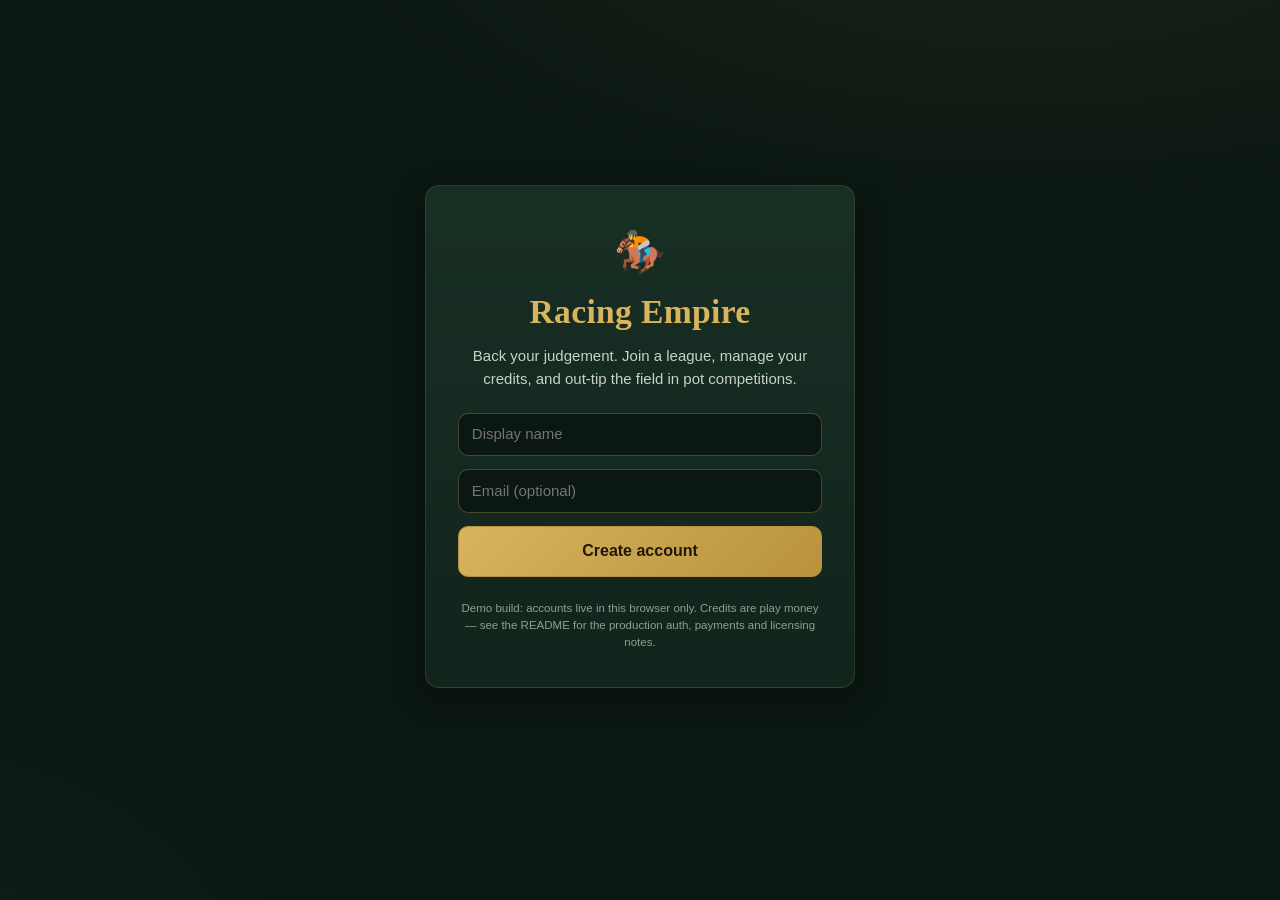
<file: racing-empire/index.html>
<!DOCTYPE html>
<html lang="en-GB">
<head>
  <meta charset="utf-8" />
  <meta name="viewport" content="width=device-width, initial-scale=1, viewport-fit=cover" />
  <meta name="description" content="Racing Empire — a tipping competition for people who back their judgement. Leagues, credits, and pot competitions on the day's racecards." />
  <meta name="theme-color" content="#0b1712" />
  <title>Racing Empire — Tipping Competition</title>
  <link rel="icon" href="data:image/svg+xml,%3Csvg xmlns='http://www.w3.org/2000/svg' viewBox='0 0 100 100'%3E%3Ctext y='.9em' font-size='90'%3E%F0%9F%8F%87%3C/text%3E%3C/svg%3E" />
  <link rel="stylesheet" href="css/style.css" />
</head>
<body>
  <div id="app">
    <main class="main full">
      <div class="auth-hero">
        <div class="auth-panel card">
          <div class="brand-mark">🏇</div>
          <h1 class="brand">Racing Empire</h1>
          <p class="tagline">Saddling up…</p>
          <noscript><p>Racing Empire needs JavaScript to run.</p></noscript>
        </div>
      </div>
    </main>
  </div>
  <script type="module" src="js/app.js"></script>
</body>
</html>
</file>
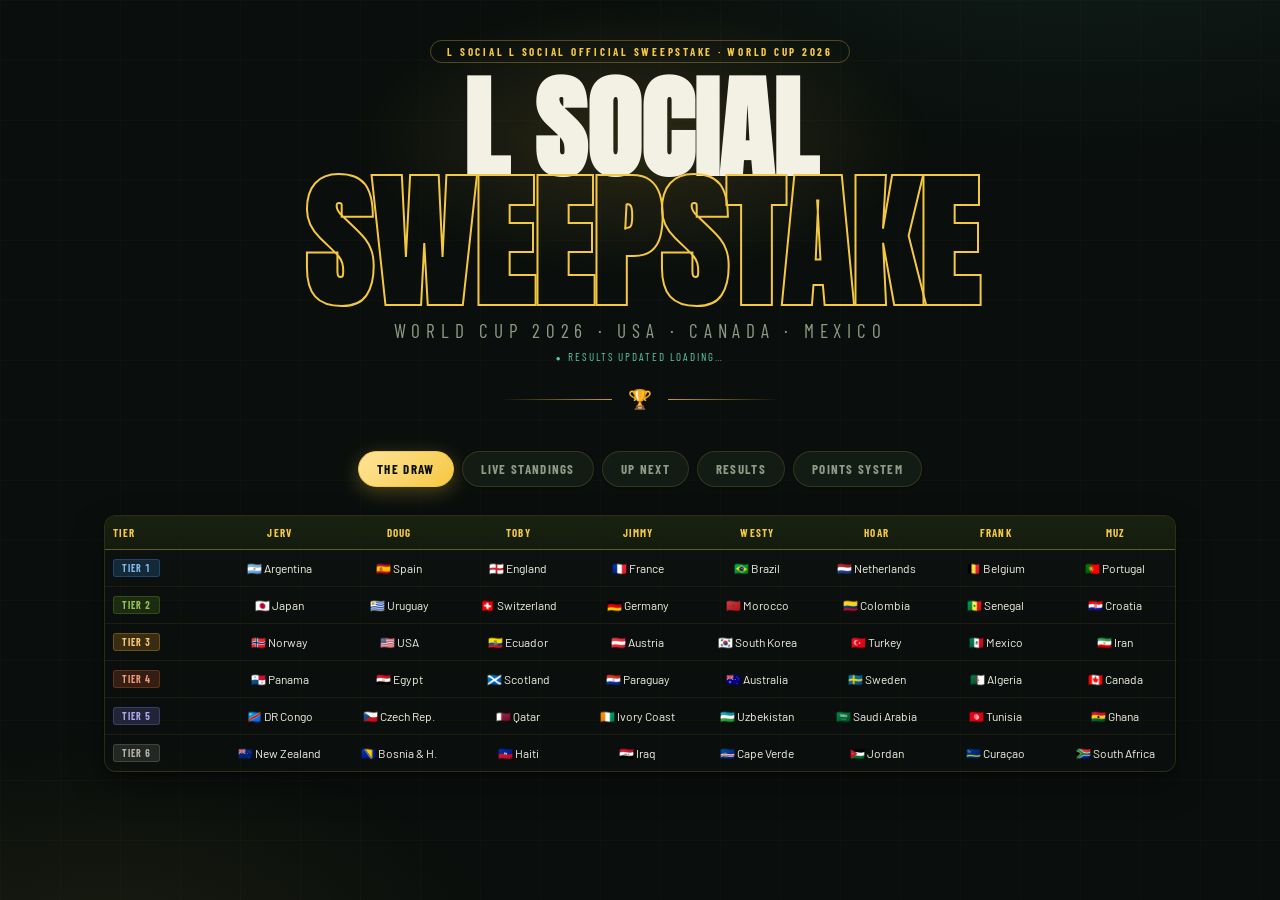
<file: site/index.html>
<!DOCTYPE html>
<html lang="en">
<head>
<meta charset="UTF-8">
<meta name="viewport" content="width=device-width, initial-scale=1.0">
<title>L Social L Social Official Sweepstake · World Cup 2026</title>
<link rel="apple-touch-icon" href="[data-uri]">
<link rel="icon" type="image/jpeg" href="[data-uri]">
<meta name="apple-mobile-web-app-capable" content="yes">
<meta name="apple-mobile-web-app-title" content="L Social WC26">
<link rel="preconnect" href="https://fonts.googleapis.com">
<link rel="preconnect" href="https://fonts.gstatic.com" crossorigin>
<link href="https://fonts.googleapis.com/css2?family=Anton&family=Barlow+Condensed:wght@400;600;700&family=Barlow:wght@400;500&display=swap" rel="stylesheet">
<style>
:root{
  --gold:#F5C842;--gold-d:#C9A020;--gold-l:#FFE49A;--bg:#0A0F0D;--surface:#121C15;--surface2:#19230F;
  --border:rgba(245,200,66,0.15);--border-str:rgba(245,200,66,0.34);--text:#F3F0E4;--muted:#8D9C84;
  --green:#5DCAA5;--red:#F09595;--orange:#EF9F27;
  --shadow-soft:0 1px 3px rgba(0,0,0,0.4);
  --shadow-card:0 2px 6px rgba(0,0,0,0.3),0 14px 32px rgba(0,0,0,0.38);
  --ease:cubic-bezier(0.22,1,0.36,1);
}
*{box-sizing:border-box;margin:0;padding:0}
:focus-visible{outline:2px solid var(--gold);outline-offset:2px;border-radius:4px}
@media(prefers-reduced-motion:reduce){*{animation-duration:0.01ms!important;animation-iteration-count:1!important;transition-duration:0.01ms!important;scroll-behavior:auto!important}}
body{background:var(--bg);color:var(--text);font-family:'Barlow',sans-serif;min-height:100vh;overflow-x:hidden}
body::before{content:'';position:fixed;inset:0;background-image:linear-gradient(rgba(245,200,66,0.025) 1px,transparent 1px),linear-gradient(90deg,rgba(245,200,66,0.025) 1px,transparent 1px);background-size:60px 60px;pointer-events:none;z-index:0}
body::after{content:'';position:fixed;inset:0;background:radial-gradient(900px 420px at 85% -10%,rgba(93,202,165,0.08),transparent 60%),radial-gradient(700px 400px at 8% 108%,rgba(245,200,66,0.07),transparent 60%);pointer-events:none;z-index:0}
.container{position:relative;z-index:1;max-width:1120px;margin:0 auto;padding:2.5rem 1.5rem 5rem}

/* HERO */
.hero{text-align:center;margin-bottom:2.5rem;position:relative}
.hero::before{content:'';position:absolute;top:-50px;left:50%;transform:translateX(-50%);width:min(620px,90vw);height:300px;background:radial-gradient(ellipse,rgba(245,200,66,0.14),transparent 65%);filter:blur(12px);pointer-events:none}
.hero-badge{display:inline-block;font-family:'Barlow Condensed',sans-serif;font-size:11px;font-weight:700;letter-spacing:0.25em;text-transform:uppercase;color:var(--gold);border:1px solid rgba(245,200,66,0.3);padding:4px 16px;border-radius:20px;margin-bottom:1rem;animation:fadeUp 0.5s ease both}
.hero h1{font-family:'Anton',sans-serif;font-size:clamp(3rem,10vw,7rem);line-height:0.9;text-transform:uppercase;animation:fadeUp 0.5s ease 0.1s both}
.hero h1 span{display:block;-webkit-text-stroke:2px var(--gold);color:transparent;font-size:clamp(3.5rem,12vw,9rem)}
.hero-sub{font-family:'Barlow Condensed',sans-serif;font-size:clamp(0.85rem,2vw,1.2rem);letter-spacing:0.3em;text-transform:uppercase;color:var(--muted);margin-top:0.6rem;animation:fadeUp 0.5s ease 0.2s both}
.hero-updated{font-family:'Barlow Condensed',sans-serif;font-size:11px;letter-spacing:0.18em;text-transform:uppercase;color:var(--green);margin-top:0.5rem;animation:fadeUp 0.5s ease 0.25s both}
.hero-updated::before{content:'●';font-size:8px;vertical-align:middle;margin-right:5px;animation:pulse 2s ease-in-out infinite;display:inline-block}
.divider{display:flex;align-items:center;gap:1rem;max-width:280px;margin:1.5rem auto;animation:fadeUp 0.5s ease 0.25s both}
.divider::before{content:'';flex:1;height:1px;background:linear-gradient(90deg,transparent,var(--gold-d))}
.divider::after{content:'';flex:1;height:1px;background:linear-gradient(90deg,var(--gold-d),transparent)}
.trophy{font-size:1.2rem;animation:pulse 3s ease-in-out infinite;display:inline-block}

/* TABS */
.tabs{display:flex;gap:8px;margin-bottom:1.75rem;animation:fadeUp 0.5s ease 0.3s both;flex-wrap:wrap;justify-content:center}
.tab{font-family:'Barlow Condensed',sans-serif;font-size:13px;font-weight:700;letter-spacing:0.1em;text-transform:uppercase;padding:9px 18px;border:1px solid var(--border);border-radius:24px;background:var(--surface);color:var(--muted);cursor:pointer;transition:color .2s var(--ease),border-color .2s var(--ease),transform .2s var(--ease),box-shadow .2s var(--ease);white-space:nowrap;box-shadow:var(--shadow-soft)}
.tab:hover{color:var(--text);border-color:var(--border-str);transform:translateY(-1px);box-shadow:0 5px 16px rgba(0,0,0,0.35)}
.tab.active{color:#0A0F0D;background:linear-gradient(135deg,var(--gold-l),var(--gold));border-color:var(--gold);box-shadow:0 5px 20px rgba(245,200,66,0.28)}

/* SUB-TABS (game week toggles) */
.subtabs{display:flex;gap:6px;flex-wrap:wrap;margin-bottom:1.1rem}
.subtab{font-family:'Barlow Condensed',sans-serif;font-size:12px;font-weight:700;letter-spacing:0.08em;text-transform:uppercase;padding:6px 14px;border-radius:18px;border:1px solid var(--border);background:var(--surface);color:var(--muted);cursor:pointer;transition:all 0.15s;white-space:nowrap}
.subtab:hover{color:var(--text);border-color:rgba(245,200,66,0.4);transform:translateY(-1px)}
.subtab.active{background:linear-gradient(135deg,var(--gold-l),var(--gold));color:#0A0F0D;border-color:var(--gold);box-shadow:0 3px 14px rgba(245,200,66,0.25)}

/* MOVEMENT + LEADER + BARS */
.mv{font-size:10px;font-weight:700;display:inline-block;min-width:20px}
.mv-up{color:var(--green)} .mv-down{color:var(--red)} .mv-same{color:var(--muted)}
.row-leader td{background:linear-gradient(90deg,rgba(245,200,66,0.12),rgba(245,200,66,0.02))}
.row-leader:hover td{background:linear-gradient(90deg,rgba(245,200,66,0.16),rgba(245,200,66,0.04))}
.pts-bar{height:3px;background:rgba(245,200,66,0.12);border-radius:2px;margin-top:4px;min-width:60px}
.pts-bar i{display:block;height:100%;border-radius:2px;background:linear-gradient(90deg,var(--gold-d),var(--gold));transition:width 0.4s ease}
.team-out{opacity:0.28;filter:grayscale(1)}
.gw-haul-pos{color:var(--green);font-weight:600}
.gw-haul-neg{color:var(--red);font-weight:600}
tr.anim{animation:fadeUp 0.35s ease both}
.panel{display:none}.panel.active{display:block;animation:fadeUp 0.3s ease both}

/* SHARED TABLE STYLES */
.tbl-wrap{overflow-x:auto;border:1px solid var(--border);border-radius:12px;background:linear-gradient(180deg,rgba(255,255,255,0.018),transparent 140px);box-shadow:var(--shadow-card)}
table{width:100%;border-collapse:collapse;font-size:12px;font-variant-numeric:tabular-nums}
th{font-family:'Barlow Condensed',sans-serif;font-size:11px;font-weight:700;letter-spacing:0.1em;text-transform:uppercase;padding:10px 8px;border-bottom:1px solid var(--border-str);text-align:center;background:linear-gradient(180deg,var(--surface2),rgba(25,35,15,0.55));color:var(--muted)}
th:first-child{text-align:left}
td{padding:9px 8px;text-align:center;border-bottom:1px solid rgba(245,200,66,0.07);color:var(--text)}
td:first-child{text-align:left}
tr:last-child td{border-bottom:none}
tr:hover td{background:rgba(245,200,66,0.045)}

/* TIER TAGS */
.tier-tag{display:inline-flex;align-items:center;padding:2px 8px;border-radius:3px;font-family:'Barlow Condensed',sans-serif;font-size:10px;font-weight:700;letter-spacing:0.1em;text-transform:uppercase;white-space:nowrap}
.tt1{background:rgba(55,138,221,0.2);color:#85B7EB;border:1px solid rgba(55,138,221,0.3)}
.tt2{background:rgba(99,153,34,0.2);color:#97C459;border:1px solid rgba(99,153,34,0.3)}
.tt3{background:rgba(239,159,39,0.2);color:#FAC775;border:1px solid rgba(239,159,39,0.3)}
.tt4{background:rgba(216,90,48,0.2);color:#F0997B;border:1px solid rgba(216,90,48,0.3)}
.tt5{background:rgba(127,119,221,0.2);color:#AFA9EC;border:1px solid rgba(127,119,221,0.3)}
.tt6{background:rgba(136,135,128,0.2);color:#B4B2A9;border:1px solid rgba(136,135,128,0.3)}

/* DRAW TABLE */
table.draw{table-layout:fixed;min-width:720px}
table.draw th:first-child{width:115px}
table.draw th{color:var(--gold)}
table.draw td.draw-out{opacity:0.4;filter:grayscale(1);color:var(--muted);text-decoration:line-through;text-decoration-color:rgba(106,122,98,0.6)}

/* STANDINGS */
.pos-badge{display:inline-flex;align-items:center;justify-content:center;width:22px;height:22px;border-radius:50%;font-family:'Barlow Condensed',sans-serif;font-size:12px;font-weight:700}
.pos-1{background:linear-gradient(135deg,var(--gold-l),var(--gold));color:#0A0F0D;box-shadow:0 0 0 1px rgba(245,200,66,0.4),0 2px 9px rgba(245,200,66,0.4)}
.pos-2{background:linear-gradient(135deg,rgba(211,209,199,0.45),rgba(180,178,169,0.25));color:#E4E2D8}
.pos-3{background:linear-gradient(135deg,rgba(240,153,123,0.4),rgba(216,90,48,0.25));color:#F5B49C}
.pos-other{color:var(--muted);font-size:12px;font-weight:500;width:22px;text-align:center;display:inline-block}
.player-name-cell{font-family:'Barlow Condensed',sans-serif;font-size:14px;font-weight:700;letter-spacing:0.05em}
.pts-big{font-family:'Anton',sans-serif;font-size:1.35rem;color:var(--gold);font-variant-numeric:tabular-nums;text-shadow:0 0 18px rgba(245,200,66,0.28)}
.pts-zero{color:var(--muted)}
.trend-up{color:var(--green);font-size:11px}
.trend-same{color:var(--muted);font-size:11px}
.stage-badge{display:inline-flex;align-items:center;padding:2px 8px;border-radius:3px;font-size:10px;font-weight:500;white-space:nowrap}
.stage-group{background:rgba(55,138,221,0.15);color:#85B7EB}
.stage-r16{background:rgba(239,159,39,0.15);color:#FAC775}
.stage-qf{background:rgba(95,212,165,0.15);color:#5DCAA5}
.stage-sf{background:rgba(245,200,66,0.15);color:var(--gold)}
.stage-out{background:rgba(136,135,128,0.15);color:var(--muted)}

/* CLICKABLE STANDINGS ROW + PLAYER MODAL */
.clickable-row{cursor:pointer;transition:background .15s var(--ease)}
.row-hint{color:var(--muted);font-weight:700;font-size:14px;opacity:0;transition:opacity .15s var(--ease),transform .15s var(--ease);display:inline-block}
.clickable-row:hover .row-hint,.clickable-row:focus-visible .row-hint{opacity:1;transform:translateX(2px);color:var(--gold)}
.modal-overlay{position:fixed;inset:0;z-index:1000;display:flex;align-items:center;justify-content:center;padding:1.25rem;background:rgba(5,8,6,0.72);backdrop-filter:blur(5px);animation:fadeIn .2s ease}
.modal-overlay[hidden]{display:none}
.modal-card{background:linear-gradient(180deg,#15211A,#0E1610);border:1px solid var(--border-str);border-radius:16px;box-shadow:0 28px 70px rgba(0,0,0,0.6);max-width:560px;width:100%;max-height:86vh;overflow-y:auto;position:relative;animation:modalIn .25s var(--ease)}
.modal-head{position:sticky;top:0;padding:1.35rem 3.25rem 1rem 1.5rem;border-bottom:1px solid var(--border);background:linear-gradient(180deg,#15211A 60%,rgba(21,33,26,0.92));backdrop-filter:blur(4px);z-index:1;display:flex;align-items:flex-end;justify-content:space-between;gap:12px}
.modal-player{font-family:'Anton',sans-serif;font-size:1.7rem;text-transform:uppercase;letter-spacing:0.02em;line-height:1}
.modal-sub{font-family:'Barlow Condensed',sans-serif;font-size:11px;letter-spacing:0.18em;text-transform:uppercase;color:var(--muted);margin-top:3px}
.modal-total{font-family:'Anton',sans-serif;font-size:1.9rem;color:var(--gold);font-variant-numeric:tabular-nums;text-shadow:0 0 18px rgba(245,200,66,0.3);line-height:1}
.modal-total-l{font-family:'Barlow Condensed',sans-serif;font-size:10px;letter-spacing:0.18em;text-transform:uppercase;color:var(--muted);text-align:right}
.modal-close{position:absolute;top:12px;right:12px;width:34px;height:34px;border-radius:50%;border:1px solid var(--border);background:var(--surface);color:var(--muted);font-size:15px;cursor:pointer;display:flex;align-items:center;justify-content:center;transition:color .15s,border-color .15s;z-index:2}
.modal-close:hover{color:var(--text);border-color:var(--border-str)}
.modal-body-inner{padding:0.4rem 1.5rem 1.6rem}
.mr-round{margin-top:1.1rem}
.mr-round-h{font-family:'Barlow Condensed',sans-serif;font-size:12px;font-weight:700;letter-spacing:0.12em;text-transform:uppercase;color:var(--gold);display:flex;justify-content:space-between;align-items:baseline;gap:10px;padding-bottom:5px;border-bottom:1px solid var(--border);margin-bottom:5px}
.mr-round-sub{color:var(--muted);font-size:11px;font-variant-numeric:tabular-nums}
.mr-row{display:flex;justify-content:space-between;align-items:baseline;gap:12px;font-size:13px;padding:6px 0;border-bottom:1px solid rgba(245,200,66,0.06)}
.mr-row:last-child{border-bottom:none}
.mr-desc{color:var(--text);line-height:1.4}
.mr-pts{font-variant-numeric:tabular-nums;font-weight:600;white-space:nowrap}
.mr-pos{color:var(--green)}.mr-zero{color:var(--muted)}.mr-neg{color:var(--red)}
@keyframes modalIn{from{opacity:0;transform:translateY(16px) scale(0.985)}to{opacity:1;transform:translateY(0) scale(1)}}
@keyframes fadeIn{from{opacity:0}to{opacity:1}}
@keyframes sheetUp{from{transform:translateY(100%)}to{transform:translateY(0)}}

/* HEADLINE STRIP */
.headline{font-family:'Barlow Condensed',sans-serif;font-size:13px;font-weight:600;letter-spacing:0.04em;text-transform:uppercase;color:var(--text);background:linear-gradient(90deg,rgba(245,200,66,0.14),rgba(245,200,66,0.03));border:1px solid var(--border);border-radius:10px;padding:9px 14px;margin-bottom:0.9rem;display:flex;align-items:center;gap:8px;animation:fadeUp 0.4s ease both}
.headline b{color:var(--gold);font-weight:700}
.headline .hl-pts{color:var(--green);font-weight:700;font-variant-numeric:tabular-nums}
.headline.champ{background:linear-gradient(90deg,rgba(245,200,66,0.26),rgba(245,200,66,0.06));border-color:var(--border-str);font-size:14px}

/* UP NEXT (fixtures) */
.fx-grid{display:grid;grid-template-columns:repeat(auto-fill,minmax(260px,1fr));gap:8px}
.fx-card{background:linear-gradient(180deg,rgba(255,255,255,0.022),transparent 55%),var(--surface);border:1px solid var(--border);border-radius:10px;padding:10px 12px;box-shadow:var(--shadow-soft);transition:transform .2s var(--ease),border-color .2s var(--ease);animation:fadeUp 0.35s ease both}
.fx-card:hover{transform:translateY(-2px);border-color:var(--border-str)}
.fx-top{display:flex;justify-content:space-between;align-items:center;margin-bottom:7px;padding-bottom:6px;border-bottom:1px solid rgba(245,200,66,0.08)}
.fx-stage{font-family:'Barlow Condensed',sans-serif;font-size:10px;font-weight:700;letter-spacing:0.12em;text-transform:uppercase;color:var(--gold)}
.fx-time{font-size:11px;color:var(--muted);font-variant-numeric:tabular-nums}
.fx-team{display:flex;align-items:center;gap:9px;padding:3px 0}
.fx-flag{font-size:17px;line-height:1}
.fx-teaminfo{display:flex;flex-direction:column;line-height:1.25}
.fx-name{font-size:13px;font-weight:500}
.fx-owner{font-size:10px;color:var(--muted)}
.fx-pot{margin-left:auto;font-size:11px;color:var(--green);font-weight:600;font-variant-numeric:tabular-nums;white-space:nowrap}
.fx-vs{font-family:'Barlow Condensed',sans-serif;font-size:10px;color:var(--muted);text-align:center;letter-spacing:0.15em;text-transform:uppercase;padding:1px 0}

/* RESULTS */
.gw-section{margin-bottom:1.5rem}
.gw-header{font-family:'Barlow Condensed',sans-serif;font-size:13px;font-weight:700;letter-spacing:0.15em;text-transform:uppercase;color:var(--gold);padding:8px 0 8px;border-bottom:1px solid var(--border);margin-bottom:0.75rem}
.result-grid{display:grid;grid-template-columns:repeat(auto-fill,minmax(300px,1fr));gap:8px}
.result-card{background:linear-gradient(180deg,rgba(255,255,255,0.025),transparent 60%),var(--surface);border:1px solid var(--border);border-radius:10px;padding:10px 12px;display:flex;align-items:center;gap:10px;box-shadow:var(--shadow-soft);transition:transform .2s var(--ease),border-color .2s var(--ease),box-shadow .2s var(--ease);animation:fadeUp 0.35s ease both}
.result-card:hover{transform:translateY(-2px);border-color:var(--border-str);box-shadow:0 10px 26px rgba(0,0,0,0.45)}
.result-team{flex:1;text-align:right}
.result-team-name{font-size:12px;font-weight:500}
.result-team-sub{font-size:10px;color:var(--muted);margin-top:1px}
.result-score{font-family:'Anton',sans-serif;font-size:1.3rem;color:var(--gold);min-width:54px;text-align:center;line-height:1;font-variant-numeric:tabular-nums;text-shadow:0 0 16px rgba(245,200,66,0.22)}
.result-score-sub{font-size:9px;color:var(--muted);text-align:center;font-family:'Barlow Condensed',sans-serif;letter-spacing:0.1em;text-transform:uppercase;margin-top:2px}
.result-team.home{text-align:right}
.result-team.away{text-align:left}
.win-ind{width:3px;height:28px;border-radius:2px;flex-shrink:0}
.win-home{background:var(--green)}
.win-away{background:var(--red)}
.win-draw{background:var(--muted)}
.pts-awarded{font-size:10px;color:var(--green);font-weight:500;margin-top:3px}

/* EMPTY STATE */
.empty-state{text-align:center;padding:3rem 1rem;color:var(--muted)}
.empty-icon{font-size:2.5rem;margin-bottom:0.75rem;opacity:0.4}
.empty-text{font-family:'Barlow Condensed',sans-serif;font-size:14px;letter-spacing:0.1em;text-transform:uppercase}
.empty-sub{font-size:12px;margin-top:0.5rem;line-height:1.5}

/* POINTS REFERENCE */
.section-label{font-family:'Barlow Condensed',sans-serif;font-size:13px;font-weight:700;letter-spacing:0.15em;text-transform:uppercase;color:var(--gold);margin:1.5rem 0 0.6rem;padding-bottom:5px;border-bottom:1px solid var(--border)}
.section-label:first-child{margin-top:0}
.pts-grid{display:grid;grid-template-columns:1fr 1fr;gap:8px;margin-bottom:0.5rem}
.pts-card{background:linear-gradient(180deg,rgba(255,255,255,0.022),transparent 55%),var(--surface);border:1px solid var(--border);border-radius:10px;padding:12px 14px;box-shadow:var(--shadow-soft)}
.pts-card-title{font-family:'Barlow Condensed',sans-serif;font-size:10px;font-weight:700;letter-spacing:0.15em;text-transform:uppercase;color:var(--muted);margin-bottom:7px}
.pts-row{display:flex;justify-content:space-between;font-size:12px;padding:3px 0;border-bottom:1px solid rgba(245,200,66,0.07);color:var(--text)}
.pts-row:last-child{border-bottom:none}
.pv{font-weight:500;color:var(--green)}
.lo{color:var(--muted)}
.mid{color:var(--orange);font-weight:500}
.hi{color:var(--green);font-weight:500}
.note{font-size:12px;color:var(--muted);padding:9px 12px;background:var(--surface);border:1px solid var(--border);border-radius:8px;margin-top:0.75rem;line-height:1.6}
table.pts{width:100%;border-collapse:collapse;font-size:12px;border:1px solid var(--border);border-radius:10px;overflow:hidden;font-variant-numeric:tabular-nums;box-shadow:var(--shadow-soft)}
table.pts th{font-family:'Barlow Condensed',sans-serif;font-size:11px;font-weight:700;letter-spacing:0.1em;text-transform:uppercase;padding:9px 10px;border-bottom:1px solid var(--border-str);text-align:center;background:linear-gradient(180deg,var(--surface2),rgba(25,35,15,0.55));color:var(--muted)}
table.pts th:first-child{text-align:left}
table.pts td{padding:7px 10px;border-bottom:1px solid rgba(245,200,66,0.07);text-align:center;color:var(--text)}
table.pts td:first-child{text-align:left;color:var(--muted)}
table.pts tr:last-child td{border-bottom:none}

@keyframes fadeUp{from{opacity:0;transform:translateY(18px)}to{opacity:1;transform:translateY(0)}}
@keyframes pulse{0%,100%{transform:scale(1)}50%{transform:scale(1.1)}}
@media(max-width:600px){
  .pts-grid{grid-template-columns:1fr}
  .tab{padding:8px 12px;font-size:11px;letter-spacing:0.05em}.tabs{gap:6px}
  /* Standings fits the phone: drop the wide "Latest" column (tap a row for it),
     keep each player's flags on one line so rows don't balloon vertically. */
  #standings-content table th:nth-child(6),#standings-content table td:nth-child(6){display:none}
  #standings-content table td:nth-child(3){white-space:nowrap;letter-spacing:0!important;font-size:13px!important}
  #standings-content table{font-size:11px}
  #standings-content table th,#standings-content table td{padding:8px 4px}
  #standings-content table th:first-child{width:46px!important}
  /* Player popup becomes a bottom sheet */
  .modal-overlay{padding:0;align-items:flex-end}
  .modal-card{max-width:100%;max-height:92vh;border-radius:18px 18px 0 0;animation:sheetUp .28s var(--ease)}
}
</style>
</head>
<body>
<div class="container">

<!-- HERO -->
<div class="hero">
  <div class="hero-badge">L Social L Social Official Sweepstake · World Cup 2026</div>
  <h1>L Social<span>Sweepstake</span></h1>
  <p class="hero-sub">World Cup 2026 · USA · Canada · Mexico</p>
  <p class="hero-updated">Results updated <span id="updated-stamp">loading…</span></p>
  <div class="divider"><span class="trophy">🏆</span></div>
</div>

<!-- TABS -->
<div class="tabs">
  <button class="tab active" onclick="showTab('draw',this)">The draw</button>
  <button class="tab" onclick="showTab('standings',this)">Live standings</button>
  <button class="tab" onclick="showTab('fixtures',this)">Up next</button>
  <button class="tab" onclick="showTab('results',this)">Results</button>
  <button class="tab" onclick="showTab('points',this)">Points system</button>
</div>

<!-- DRAW -->
<div class="panel active" id="panel-draw">
<div class="tbl-wrap">
<table class="draw">
  <thead>
    <tr><th>Tier</th><th>Jerv</th><th>Doug</th><th>Toby</th><th>Jimmy</th><th>Westy</th><th>Hoar</th><th>Frank</th><th>Muz</th></tr>
  </thead>
  <tbody>
    <tr><td><span class="tier-tag tt1">Tier 1</span></td><td>🇦🇷 Argentina</td><td>🇪🇸 Spain</td><td>🏴󠁧󠁢󠁥󠁮󠁧󠁿 England</td><td>🇫🇷 France</td><td>🇧🇷 Brazil</td><td>🇳🇱 Netherlands</td><td>🇧🇪 Belgium</td><td>🇵🇹 Portugal</td></tr>
    <tr><td><span class="tier-tag tt2">Tier 2</span></td><td>🇯🇵 Japan</td><td>🇺🇾 Uruguay</td><td>🇨🇭 Switzerland</td><td>🇩🇪 Germany</td><td>🇲🇦 Morocco</td><td>🇨🇴 Colombia</td><td>🇸🇳 Senegal</td><td>🇭🇷 Croatia</td></tr>
    <tr><td><span class="tier-tag tt3">Tier 3</span></td><td>🇳🇴 Norway</td><td>🇺🇸 USA</td><td>🇪🇨 Ecuador</td><td>🇦🇹 Austria</td><td>🇰🇷 South Korea</td><td>🇹🇷 Turkey</td><td>🇲🇽 Mexico</td><td>🇮🇷 Iran</td></tr>
    <tr><td><span class="tier-tag tt4">Tier 4</span></td><td>🇵🇦 Panama</td><td>🇪🇬 Egypt</td><td>🏴󠁧󠁢󠁳󠁣󠁴󠁿 Scotland</td><td>🇵🇾 Paraguay</td><td>🇦🇺 Australia</td><td>🇸🇪 Sweden</td><td>🇩🇿 Algeria</td><td>🇨🇦 Canada</td></tr>
    <tr><td><span class="tier-tag tt5">Tier 5</span></td><td>🇨🇩 DR Congo</td><td>🇨🇿 Czech Rep.</td><td>🇶🇦 Qatar</td><td>🇨🇮 Ivory Coast</td><td>🇺🇿 Uzbekistan</td><td>🇸🇦 Saudi Arabia</td><td>🇹🇳 Tunisia</td><td>🇬🇭 Ghana</td></tr>
    <tr><td><span class="tier-tag tt6">Tier 6</span></td><td>🇳🇿 New Zealand</td><td>🇧🇦 Bosnia & H.</td><td>🇭🇹 Haiti</td><td>🇮🇶 Iraq</td><td>🇨🇻 Cape Verde</td><td>🇯🇴 Jordan</td><td>🇨🇼 Curaçao</td><td>🇿🇦 South Africa</td></tr>
  </tbody>
</table>
</div>
</div>

<!-- STANDINGS -->
<div class="panel" id="panel-standings">
  <div id="standings-content">
    <div class="empty-state">
      <div class="empty-icon">🏆</div>
      <div class="empty-text">Tournament hasn't started yet</div>
      <div class="empty-sub">Standings will update after each game week.<br>Upload results to see scores calculated automatically.</div>
    </div>
  </div>
</div>

<!-- UP NEXT -->
<div class="panel" id="panel-fixtures">
  <div id="fixtures-content">
    <div class="empty-state">
      <div class="empty-icon">📅</div>
      <div class="empty-text">No fixtures scheduled yet</div>
      <div class="empty-sub">Upcoming games involving your teams will appear here.</div>
    </div>
  </div>
</div>

<!-- RESULTS -->
<div class="panel" id="panel-results">
  <div id="results-content">
    <div class="empty-state">
      <div class="empty-icon">⚽</div>
      <div class="empty-text">No results yet</div>
      <div class="empty-sub">After each game week, send the results and this section<br>will be updated with scores, points awarded, and standings.</div>
    </div>
  </div>
</div>

<!-- POINTS SYSTEM -->
<div class="panel" id="panel-points">

  <div class="section-label">Group stage — per match</div>
  <div class="pts-grid">
    <div class="pts-card">
      <div class="pts-card-title">Base result</div>
      <div class="pts-row"><span>Win</span><span class="pv">5 pts</span></div>
      <div class="pts-row"><span>Draw</span><span class="pv">2 pts</span></div>
      <div class="pts-row"><span>Loss</span><span class="lo">0 pts</span></div>
    </div>
    <div class="pts-card">
      <div class="pts-card-title">× Upset multiplier</div>
      <div class="pts-row"><span>beat team 5 tiers stronger</span><span class="hi">× 2.75</span></div>
      <div class="pts-row"><span>beat team 4 tiers stronger</span><span class="hi">× 2.4</span></div>
      <div class="pts-row"><span>beat team 3 tiers stronger</span><span class="hi">× 1.8</span></div>
      <div class="pts-row"><span>beat team 2 tiers stronger</span><span class="mid">× 1.45</span></div>
      <div class="pts-row"><span>beat team 1 tier stronger</span><span class="mid">× 1.2</span></div>
      <div class="pts-row"><span>vs same tier</span><span>× 1.0</span></div>
      <div class="pts-row"><span>beat team 1 tier weaker</span><span class="lo">× 0.8</span></div>
      <div class="pts-row"><span>beat team 2 tiers weaker</span><span class="lo">× 0.7</span></div>
      <div class="pts-row"><span>beat team 3 tiers weaker</span><span class="lo">× 0.65</span></div>
      <div class="pts-row"><span>beat team 4 tiers weaker</span><span class="lo">× 0.6</span></div>
      <div class="pts-row"><span>beat team 5 tiers weaker</span><span class="lo">× 0.55</span></div>
    </div>
  </div>

  <div class="section-label">Group finish bonus</div>
  <table class="pts">
    <thead><tr><th>Your tier</th><th>1st</th><th>2nd</th><th>3rd</th><th>4th (out)</th></tr></thead>
    <tbody>
      <tr><td><span class="tier-tag tt1">Tier 1</span></td><td>3</td><td>0</td><td>-2</td><td>-5</td></tr>
      <tr><td><span class="tier-tag tt2">Tier 2</span></td><td>5</td><td>2</td><td>0</td><td>-2</td></tr>
      <tr><td><span class="tier-tag tt3">Tier 3</span></td><td>7</td><td>4</td><td>2</td><td>0</td></tr>
      <tr><td><span class="tier-tag tt4">Tier 4</span></td><td>9</td><td>6</td><td>3</td><td>1</td></tr>
      <tr><td><span class="tier-tag tt5">Tier 5</span></td><td>12</td><td>8</td><td>4</td><td>2</td></tr>
      <tr><td><span class="tier-tag tt6">Tier 6</span></td><td class="hi">15</td><td class="hi">11</td><td class="hi">5</td><td class="hi">3</td></tr>
    </tbody>
  </table>
  <p class="note">Negative bonuses apply to Tier 1 and 2 sides who underperform in the group stage — if England finish 4th, Toby loses 5 pts.</p>

  <div class="section-label">Knockout stage — base points per win × upset multiplier</div>
  <table class="pts">
    <thead><tr><th>Round</th><th>Base pts (win)</th><th>× Upset multiplier</th><th>Lose</th></tr></thead>
    <tbody>
      <tr><td>Round of 32</td><td class="pv">5 pts</td><td>same as above</td><td>0</td></tr>
      <tr><td>Round of 16</td><td class="pv">5 pts</td><td>same as above</td><td>0</td></tr>
      <tr><td>Quarter-final</td><td class="pv">7 pts</td><td>same as above</td><td>0</td></tr>
      <tr><td>Semi-final</td><td class="pv">9 pts</td><td>same as above</td><td>0</td></tr>
      <tr><td>3rd place play-off</td><td class="pv">5 pts</td><td>same as above</td><td>0</td></tr>
      <tr><td>Final 🏆</td><td class="pv">15 pts</td><td>same as above</td><td>5 (flat, runner-up)</td></tr>
    </tbody>
  </table>

  <div class="section-label">Knockout exit bonus — awarded once when a team goes out</div>
  <table class="pts">
    <thead><tr><th>Tier</th><th>🏆 Win</th><th>Final</th><th>3rd</th><th>4th</th><th>QF</th><th>R16</th><th>R32</th></tr></thead>
    <tbody>
      <tr><td><span class="tier-tag tt1">Tier 1</span></td><td>9</td><td>6</td><td>5</td><td>4</td><td>2</td><td>1</td><td>-2</td></tr>
      <tr><td><span class="tier-tag tt2">Tier 2</span></td><td>12</td><td>8</td><td>6</td><td>5</td><td>4</td><td>2</td><td>0</td></tr>
      <tr><td><span class="tier-tag tt3">Tier 3</span></td><td>18</td><td>14</td><td>11</td><td>9</td><td>7</td><td>4</td><td>2</td></tr>
      <tr><td><span class="tier-tag tt4">Tier 4</span></td><td class="hi">25</td><td class="hi">25</td><td>15</td><td>13</td><td>10</td><td>6</td><td>5</td></tr>
      <tr><td><span class="tier-tag tt5">Tier 5</span></td><td class="hi">25</td><td class="hi">25</td><td>18</td><td>16</td><td>13</td><td>8</td><td>6</td></tr>
      <tr><td><span class="tier-tag tt6">Tier 6</span></td><td class="hi">25</td><td class="hi">25</td><td>22</td><td>20</td><td>16</td><td>11</td><td>7</td></tr>
    </tbody>
  </table>
  <p class="note">A Tier 4-6 team reaching the final is the jackpot — a capped 25 pts (no longer an automatic win). Exit bonus is awarded once, when the team is eliminated (or wins). Negative values apply to Tier 1/2 teams knocked out early.</p>

</div>

</div>

<!-- PLAYER RESULTS MODAL -->
<div id="player-modal" class="modal-overlay" hidden onclick="if(event.target===this)closePlayerModal()">
  <div class="modal-card" role="dialog" aria-modal="true" aria-labelledby="modal-player-name">
    <button class="modal-close" onclick="closePlayerModal()" aria-label="Close">✕</button>
    <div id="modal-content"></div>
  </div>
</div>

<script>
// ─────────────────────────────────────────────
// DATA — edit this when Toby uploads results
// ─────────────────────────────────────────────

const PLAYERS = ['Jerv','Doug','Toby','Jimmy','Westy','Hoar','Frank','Muz'];

// Each player's teams: [tier, name, flag]
const TEAMS = {
  Jerv:  [{t:1,n:'Argentina',f:'🇦🇷'},{t:2,n:'Japan',f:'🇯🇵'},{t:3,n:'Norway',f:'🇳🇴'},{t:4,n:'Panama',f:'🇵🇦'},{t:5,n:'DR Congo',f:'🇨🇩'},{t:6,n:'New Zealand',f:'🇳🇿'}],
  Doug:  [{t:1,n:'Spain',f:'🇪🇸'},{t:2,n:'Uruguay',f:'🇺🇾'},{t:3,n:'USA',f:'🇺🇸'},{t:4,n:'Egypt',f:'🇪🇬'},{t:5,n:'Czech Rep.',f:'🇨🇿'},{t:6,n:'Bosnia & H.',f:'🇧🇦'}],
  Toby:  [{t:1,n:'England',f:'🏴󠁧󠁢󠁥󠁮󠁧󠁿'},{t:2,n:'Switzerland',f:'🇨🇭'},{t:3,n:'Ecuador',f:'🇪🇨'},{t:4,n:'Scotland',f:'🏴󠁧󠁢󠁳󠁣󠁴󠁿'},{t:5,n:'Qatar',f:'🇶🇦'},{t:6,n:'Haiti',f:'🇭🇹'}],
  Jimmy: [{t:1,n:'France',f:'🇫🇷'},{t:2,n:'Germany',f:'🇩🇪'},{t:3,n:'Austria',f:'🇦🇹'},{t:4,n:'Paraguay',f:'🇵🇾'},{t:5,n:'Ivory Coast',f:'🇨🇮'},{t:6,n:'Iraq',f:'🇮🇶'}],
  Westy: [{t:1,n:'Brazil',f:'🇧🇷'},{t:2,n:'Morocco',f:'🇲🇦'},{t:3,n:'South Korea',f:'🇰🇷'},{t:4,n:'Australia',f:'🇦🇺'},{t:5,n:'Uzbekistan',f:'🇺🇿'},{t:6,n:'Cape Verde',f:'🇨🇻'}],
  Hoar:  [{t:1,n:'Netherlands',f:'🇳🇱'},{t:2,n:'Colombia',f:'🇨🇴'},{t:3,n:'Turkey',f:'🇹🇷'},{t:4,n:'Sweden',f:'🇸🇪'},{t:5,n:'Saudi Arabia',f:'🇸🇦'},{t:6,n:'Jordan',f:'🇯🇴'}],
  Frank: [{t:1,n:'Belgium',f:'🇧🇪'},{t:2,n:'Senegal',f:'🇸🇳'},{t:3,n:'Mexico',f:'🇲🇽'},{t:4,n:'Algeria',f:'🇩🇿'},{t:5,n:'Tunisia',f:'🇹🇳'},{t:6,n:'Curaçao',f:'🇨🇼'}],
  Muz:   [{t:1,n:'Portugal',f:'🇵🇹'},{t:2,n:'Croatia',f:'🇭🇷'},{t:3,n:'Iran',f:'🇮🇷'},{t:4,n:'Canada',f:'🇨🇦'},{t:5,n:'Ghana',f:'🇬🇭'},{t:6,n:'South Africa',f:'🇿🇦'}],
};

// Build country → {player, tier} lookup
const COUNTRY_MAP = {};
for(const [player, teams] of Object.entries(TEAMS)){
  for(const team of teams){
    COUNTRY_MAP[team.n.toLowerCase()] = {player, tier: team.t, name: team.n, flag: team.f};
  }
}

// ─────────────────────────────────────────────
// RESULTS DATA — auto-generated by update-results.js
// Format: {gw, stage, home, homeScore, away, awayScore [, winner:'home'|'away' for pens]}
// stage: 'group' | 'r32' | 'r16' | 'qf' | 'sf' | '3rd' | 'final'
// gw: 1-3 = group match days; 4=R32, 5=R16, 6=QF, 7=SF, 8=3rd place, 9=Final
// ─────────────────────────────────────────────
/* Embedded fallback / first paint — live data is fetched from data.json below */
let RESULTS = [
  // GAME WEEK 1
  {gw:1, stage:'group', home:'Argentina', homeScore:3, away:'Algeria', awayScore:0},
  {gw:1, stage:'group', home:'Australia', homeScore:2, away:'Turkey', awayScore:0},
  {gw:1, stage:'group', home:'Austria', homeScore:3, away:'Jordan', awayScore:1},
  {gw:1, stage:'group', home:'Belgium', homeScore:1, away:'Egypt', awayScore:1},
  {gw:1, stage:'group', home:'Brazil', homeScore:1, away:'Morocco', awayScore:1},
  {gw:1, stage:'group', home:'Canada', homeScore:1, away:'Bosnia & H.', awayScore:1},
  {gw:1, stage:'group', home:'England', homeScore:4, away:'Croatia', awayScore:2},
  {gw:1, stage:'group', home:'France', homeScore:3, away:'Senegal', awayScore:1},
  {gw:1, stage:'group', home:'Germany', homeScore:7, away:'Curaçao', awayScore:1},
  {gw:1, stage:'group', home:'Haiti', homeScore:0, away:'Scotland', awayScore:1},
  {gw:1, stage:'group', home:'Iran', homeScore:2, away:'New Zealand', awayScore:2},
  {gw:1, stage:'group', home:'Iraq', homeScore:1, away:'Norway', awayScore:4},
  {gw:1, stage:'group', home:'Ivory Coast', homeScore:1, away:'Ecuador', awayScore:0},
  {gw:1, stage:'group', home:'Mexico', homeScore:2, away:'South Africa', awayScore:0},
  {gw:1, stage:'group', home:'Netherlands', homeScore:2, away:'Japan', awayScore:2},
  {gw:1, stage:'group', home:'Portugal', homeScore:1, away:'DR Congo', awayScore:1},
  {gw:1, stage:'group', home:'Qatar', homeScore:1, away:'Switzerland', awayScore:1},
  {gw:1, stage:'group', home:'Saudi Arabia', homeScore:1, away:'Uruguay', awayScore:1},
  {gw:1, stage:'group', home:'South Korea', homeScore:2, away:'Czech Rep.', awayScore:1},
  {gw:1, stage:'group', home:'Spain', homeScore:0, away:'Cape Verde', awayScore:0},
  {gw:1, stage:'group', home:'Sweden', homeScore:5, away:'Tunisia', awayScore:1},
  {gw:1, stage:'group', home:'USA', homeScore:4, away:'Paraguay', awayScore:1},
];
/* AUTO:RESULTS:END */

// Group finish data — populated after group stage ends
// {country, finish: 1|2|3|4}
let GROUP_FINISHES = [
];

// Knockout exit data — populated as teams are eliminated
// stage: 'r32'|'r16'|'qf'|'4th'|'3rd'|'final'|'win'
let EXITS = [
];

// ─────────────────────────────────────────────
// LIVE DATA FEED
// Results are committed to data.json on GitHub by update-results.js and served
// free from GitHub's CDN, so the page never needs redeploying to update.
// ─────────────────────────────────────────────
const DATA_URL = 'https://raw.githubusercontent.com/Baldingtoby-sudo/l-social-sweepstake/main/site/data.json';
let ELIMINATED = [];   // teams knocked out (group or knockout) — greyed on the Draw tab
let FIXTURES = [];     // upcoming fixtures for the "Up next" tab
let UPDATED_EPOCH = 0, UPDATED_ABS = '';
async function loadData(){
  try{
    const res = await fetch(DATA_URL, {cache:'no-store'});
    if(!res.ok) return;
    const d = await res.json();
    if(Array.isArray(d.results)) RESULTS = d.results;
    if(Array.isArray(d.groupFinishes)) GROUP_FINISHES = d.groupFinishes;
    if(Array.isArray(d.exits)) EXITS = d.exits;
    if(Array.isArray(d.eliminated)) ELIMINATED = d.eliminated;
    if(Array.isArray(d.fixtures)) FIXTURES = d.fixtures;
    if(typeof d.updatedEpoch === 'number') UPDATED_EPOCH = d.updatedEpoch;
    if(d.updated) UPDATED_ABS = d.updated;
    setStamp();
    renderStandings();
    renderResults();
    renderFixtures();
    markDraw();
  }catch(e){ /* keep the embedded fallback on any network error */ }
}

// "Results updated 2 hr ago" — friendlier than a raw UTC stamp, and honest
// (just states the fact, so quiet rest-days between rounds don't false-alarm).
function relTime(ms){
  const s = Math.max(0, (Date.now() - ms) / 1000);
  if(s < 90) return 'just now';
  const m = Math.round(s/60); if(m < 60) return m + ' min ago';
  const h = Math.round(m/60); if(h < 48) return h + ' hr ago';
  return Math.round(h/24) + ' days ago';
}
function setStamp(){
  const el = document.getElementById('updated-stamp');
  if(!el) return;
  if(UPDATED_EPOCH){ el.textContent = relTime(UPDATED_EPOCH); el.title = UPDATED_ABS; }
  else if(UPDATED_ABS){ el.textContent = UPDATED_ABS; }
}

// Grey out knocked-out teams on the Draw tab. Cells map by column→player and
// row→tier, so we look up each cell's country in TEAMS rather than parsing text.
function markDraw(){
  const out = new Set(ELIMINATED.map(s => s.toLowerCase()));
  document.querySelectorAll('table.draw tbody tr').forEach((tr, row) => {
    const cells = tr.querySelectorAll('td');
    for(let c = 1; c < cells.length; c++){
      const team = TEAMS[PLAYERS[c-1]] && TEAMS[PLAYERS[c-1]][row];
      cells[c].classList.toggle('draw-out', !!team && out.has(team.n.toLowerCase()));
    }
  });
}

// ─────────────────────────────────────────────
// POINTS ENGINE
// ─────────────────────────────────────────────

const ROUND_BASE = {group:5, r32:5, r16:5, qf:7, sf:9, '3rd':5, final:15};
const DRAW_BASE  = {group:2, r32:2, r16:2, qf:2, sf:2, '3rd':2, final:2};
const FINAL_LOSS_FLAT = 5;

// Exit bonus: awarded once when a team exits the tournament.
// Reaching the FINAL is the jackpot for lower tiers (T4-6 = 25, capped — it no
// longer single-handedly decides the title). Deeper-but-not-final runs now pay
// finite, tier-scaled bonuses. Monotonic: deeper = more, weaker tier = more.
const EXIT_BONUS = {
  win:   {1:9,  2:12, 3:18, 4:25, 5:25, 6:25},
  final: {1:6,  2:8,  3:14, 4:25, 5:25, 6:25},
  '3rd': {1:5,  2:6,  3:11, 4:15, 5:18, 6:22},
  '4th': {1:4,  2:5,  3:9,  4:13, 5:16, 6:20},
  qf:    {1:2,  2:4,  3:7,  4:10, 5:13, 6:16},
  r16:   {1:1,  2:2,  3:4,  4:6,  5:8,  6:11},
  r32:   {1:-2, 2:0,  3:2,  4:5,  5:6,  6:7},
};

// Group finish bonus by tier and position
const GROUP_FINISH_BONUS = {
  1:{1:3,  2:0,  3:-2, 4:-5},
  2:{1:5,  2:2,  3:0,  4:-2},
  3:{1:7,  2:4,  3:2,  4:0},
  4:{1:9,  2:6,  3:3,  4:1},
  5:{1:12, 2:8,  3:4,  4:2},
  6:{1:15, 2:11, 3:5,  4:3},
};

function exitBonus(tier, stage){
  const val = EXIT_BONUS[stage] && EXIT_BONUS[stage][tier];
  return val || 0;
}

function upsetMultiplier(winnerTier, loserTier){
  // Lower tier number = stronger team (Tier 1 = best, Tier 6 = worst).
  // Ladder tuned so expected points-per-match are near-flat across the tier
  // gap (compensating for win probability), capped to limit single-result swing.
  const diff = winnerTier - loserTier; // positive = upset (winner is weaker)
  if(diff >= 5) return 2.75;
  if(diff === 4) return 2.4;
  if(diff === 3) return 1.8;
  if(diff === 2) return 1.45;
  if(diff === 1) return 1.2;
  if(diff === 0) return 1.0;
  if(diff === -1) return 0.8;
  if(diff === -2) return 0.7;
  if(diff === -3) return 0.65;
  if(diff === -4) return 0.6;
  return 0.55; // winner 5+ tiers stronger
}

// Game week labels: 1-3 are group match days, knockout rounds get fixed numbers
const GW_LABEL = {4:'Round of 32',5:'Round of 16',6:'Quarter-finals',7:'Semi-finals',8:'3rd place',9:'Final'};
// Which game week each exit stage resolves in (SF losers resolve at the 3rd place game)
const EXIT_GW = {r32:4, r16:5, qf:6, '4th':8, '3rd':8, final:9, win:9};
const GROUP_BONUS_GW = 3; // group finish bonuses land after match day 3

// calcPoints(upToGw) — pass a game week number to get the standings as they
// stood at the end of that game week; omit for the full current totals.
function calcPoints(upToGw){
  const limit = upToGw == null ? Infinity : upToGw;
  const pts = {};
  PLAYERS.forEach(p => pts[p] = {total:0, breakdown:[]});

  for(const r of RESULTS){
    if(r.gw > limit) continue;
    const home = COUNTRY_MAP[r.home.toLowerCase()];
    const away = COUNTRY_MAP[r.away.toLowerCase()];
    if(!home || !away) continue;

    // r.winner ('home'|'away') overrides the scoreline — knockout games decided on penalties
    const decided = r.winner === 'home' || r.winner === 'away';
    const isDraw = !decided && r.homeScore === r.awayScore;
    const homeWon = decided ? r.winner === 'home' : r.homeScore > r.awayScore;

    const base = isDraw ? DRAW_BASE[r.stage] : ROUND_BASE[r.stage];

    // Every team earns points independently — same player owning both teams is fine
    const score = `${r.homeScore}-${r.awayScore}`;

    if(isDraw){
      // Both teams earn draw points with their own multiplier
      const hPts = +(base * upsetMultiplier(home.tier, away.tier)).toFixed(1);
      const aPts = +(base * upsetMultiplier(away.tier, home.tier)).toFixed(1);
      pts[home.player].total += hPts;
      pts[home.player].breakdown.push({gw:r.gw, desc:`${home.flag} ${home.name} drew ${away.flag} ${away.name}`, pts:hPts});
      pts[away.player].total += aPts;
      pts[away.player].breakdown.push({gw:r.gw, desc:`${away.flag} ${away.name} drew ${home.flag} ${home.name}`, pts:aPts});
    } else {
      const winner = homeWon ? home : away;
      const loser  = homeWon ? away : home;
      const winScore = homeWon ? score : `${r.awayScore}-${r.homeScore}`;
      const wPts = +(base * upsetMultiplier(winner.tier, loser.tier)).toFixed(1);
      // Losing team gets 0 in group/r32/r16/qf/sf; final runner-up gets flat pts
      let lPts = 0;
      if(r.stage === 'final') lPts = FINAL_LOSS_FLAT;
      // 3rd place loser gets 0 match pts (exit bonus handles it)
      pts[winner.player].total += wPts;
      pts[winner.player].breakdown.push({gw:r.gw, desc:`${winner.flag} ${winner.name} beat ${loser.flag} ${loser.name} (${winScore})`, pts:wPts});
      if(lPts > 0){
        pts[loser.player].total += lPts;
        pts[loser.player].breakdown.push({gw:r.gw, desc:`${loser.flag} ${loser.name} runner-up`, pts:lPts});
      }
    }
  }

  // Group finish bonuses — land at the end of group match day 3
  if(limit >= GROUP_BONUS_GW){
    for(const gf of GROUP_FINISHES){
      const info = COUNTRY_MAP[gf.country.toLowerCase()];
      if(!info) continue;
      const bonusTable = GROUP_FINISH_BONUS[info.tier];
      const bonus = bonusTable ? bonusTable[gf.finish] : 0;
      if(bonus !== 0){
        const suffix = ['','st','nd','rd','th'][gf.finish] || 'th';
        pts[info.player].total += bonus;
        pts[info.player].breakdown.push({gw:GROUP_BONUS_GW, desc:`${info.flag} ${info.name} finished ${gf.finish}${suffix} in group`, pts:bonus});
      }
    }
  }

  // Exit bonuses — awarded in the game week the team's run ended
  for(const ex of EXITS){
    const exGw = EXIT_GW[ex.stage] || 0;
    if(exGw > limit) continue;
    const info = COUNTRY_MAP[ex.country.toLowerCase()];
    if(!info) continue;
    const bonus = exitBonus(info.tier, ex.stage);
    if(bonus !== 0){
      const reachedFinal = ex.stage === 'win' || ex.stage === 'final';
      const isJackpot = reachedFinal && info.tier >= 4; // T4-6 reaching the final
      const desc = isJackpot
        ? `${info.flag} ${info.name} reached the FINAL 🎉`
        : `${info.flag} ${info.name} ${ex.stage === 'win' ? 'WON the tournament 🏆' : 'exited at ' + ex.stage.toUpperCase()}`;
      pts[info.player].total += bonus;
      pts[info.player].breakdown.push({gw:exGw, desc, pts:bonus});
    }
  }

  // Round totals
  PLAYERS.forEach(p => { pts[p].total = +pts[p].total.toFixed(1); });
  return pts;
}

// ─────────────────────────────────────────────
// RENDER STANDINGS
// ─────────────────────────────────────────────
let standingsView = 'overall';   // 'overall' or a game week number
let resultsView = 'all';         // 'all' or a game week number

function gwsPlayed(){ return [...new Set(RESULTS.map(r=>r.gw))].sort((a,b)=>a-b); }
function gwName(gw){ return GW_LABEL[gw] || `GW ${gw}`; }
function fmtPts(p){ return (p>=0?'+':'')+(+p.toFixed(1)); }

// How many of a player's teams are still alive (not eliminated). Used as the
// tie-breaker: level on points → whoever has more irons in the fire ranks higher.
function aliveCount(player){
  const out = new Set((ELIMINATED || []).map(s => s.toLowerCase()));
  return TEAMS[player].filter(t => !out.has(t.n.toLowerCase())).length;
}
function standingsAt(upToGw){
  const pts = calcPoints(upToGw);
  const order = PLAYERS.slice().sort((a,b) =>
    pts[b].total - pts[a].total || aliveCount(b) - aliveCount(a) || PLAYERS.indexOf(a) - PLAYERS.indexOf(b));
  return {pts, order};
}

function movementHtml(player, order, prevOrder){
  if(!prevOrder) return `<span class="mv mv-same">·</span>`;
  const d = prevOrder.indexOf(player) - order.indexOf(player);
  if(d > 0) return `<span class="mv mv-up">▲${d}</span>`;
  if(d < 0) return `<span class="mv mv-down">▼${-d}</span>`;
  return `<span class="mv mv-same">—</span>`;
}

function subtabsHtml(tabs, selected, setter){
  return `<div class="subtabs">` + tabs.map(([v,l]) =>
    `<button class="subtab${String(selected)===String(v)?' active':''}" onclick="${setter}('${v}')">${l}</button>`
  ).join('') + `</div>`;
}

function exitedTeams(upToGw){
  const limit = upToGw == null ? Infinity : upToGw;
  const out = new Set();
  for(const ex of EXITS){
    if(ex.stage !== 'win' && (EXIT_GW[ex.stage] || 0) <= limit) out.add(ex.country);
  }
  return out;
}

function renderStandings(){
  const el = document.getElementById('standings-content');
  if(RESULTS.length === 0 && GROUP_FINISHES.length === 0){
    el.innerHTML = `
      <div class="empty-state">
        <div class="empty-icon">🏆</div>
        <div class="empty-text">Tournament hasn't started yet</div>
        <div class="empty-sub">Standings will update after each game week.<br>Upload results to see scores calculated automatically.</div>
      </div>`;
    return;
  }

  const gws = gwsPlayed();
  const isOverall = standingsView === 'overall';
  if(!isOverall && !gws.includes(Number(standingsView))){ standingsView = 'overall'; return renderStandings(); }
  const effGw = isOverall ? gws[gws.length-1] : Number(standingsView);

  const cur = standingsAt(isOverall ? null : effGw);
  const prevGw = gws[gws.indexOf(effGw) - 1];
  const prev = prevGw != null ? standingsAt(prevGw) : null;
  const maxTotal = Math.max(1, ...PLAYERS.map(p => cur.pts[p].total));
  const exited = new Set((ELIMINATED || []).map(s => s.toLowerCase()));

  // Headline strip: crown the champion if the final's done, else hype the biggest haul
  let headline = '';
  const champ = EXITS.find(e => e.stage === 'win');
  if(champ){
    const ci = COUNTRY_MAP[champ.country.toLowerCase()];
    if(ci) headline = `<div class="headline champ">🏆 <b>${ci.player}</b>'s ${ci.flag} ${ci.name} are WORLD CHAMPIONS!</div>`;
  } else {
    let top = null, topPts = 0;
    PLAYERS.forEach(p => {
      const g = +cur.pts[p].breakdown.filter(b=>b.gw===effGw).reduce((s,b)=>s+b.pts,0).toFixed(1);
      if(g > topPts){ topPts = g; top = p; }
    });
    if(top) headline = `<div class="headline">🔥 <b>${top}</b> is on fire — <span class="hl-pts">+${topPts}</span> in ${GW_LABEL[effGw] || ('game week '+effGw)}</div>`;
  }

  let html = headline + subtabsHtml([['overall','🏆 Overall'], ...gws.map(g=>[g, gwName(g)])], standingsView, 'setStandingsView');

  html += `<div class="tbl-wrap"><table><thead><tr>
    <th style="width:64px">#</th>
    <th>Player</th>
    <th>Teams</th>
    <th>${isOverall ? 'Points' : 'Points after '+gwName(effGw)}</th>
    <th>${isOverall ? 'Last GW' : 'GW haul'}</th>
    <th>${isOverall ? 'Latest' : 'What happened'}</th>
  </tr></thead><tbody>`;

  cur.order.forEach((player, i) => {
    const pos = i + 1;
    const posHtml = pos === 1
      ? `<span class="pos-badge pos-1">1</span>`
      : pos === 2 ? `<span class="pos-badge pos-2">2</span>`
      : pos === 3 ? `<span class="pos-badge pos-3">3</span>`
      : `<span class="pos-other">${pos}</span>`;

    const pData = cur.pts[player];
    const teamsHtml = TEAMS[player].map(t =>
      exited.has(t.n.toLowerCase()) ? `<span class="team-out" title="${t.n} — out">${t.f}</span>` : t.f).join(' ');

    const gained = pData.breakdown.filter(b=>b.gw===effGw).reduce((s,b)=>s+b.pts,0);
    const gainedHtml = gained !== 0
      ? `<span class="${gained>0?'gw-haul-pos':'gw-haul-neg'}">${fmtPts(gained)}</span>`
      : `<span style="color:var(--muted)">—</span>`;

    const entries = isOverall ? pData.breakdown.slice(-3).reverse()
                              : pData.breakdown.filter(b=>b.gw===effGw);
    const recent = entries.map(b =>
      `<div style="font-size:10px;color:var(--muted);white-space:nowrap">${b.desc} <span style="color:${b.pts>=0?'var(--green)':'var(--red)'}">${fmtPts(b.pts)}</span></div>`
    ).join('');

    const pct = Math.max(0, pData.total) / maxTotal * 100;
    const leader = i === 0 && pData.total > 0;

    html += `<tr class="anim clickable-row${leader?' row-leader':''}" style="animation-delay:${i*0.045}s" onclick="openPlayerModal('${player}')" onkeydown="if(event.key==='Enter'||event.key===' '){event.preventDefault();openPlayerModal('${player}')}" tabindex="0" role="button" aria-label="View ${player}'s full results">
      <td style="white-space:nowrap">${posHtml} ${movementHtml(player, cur.order, prev && prev.order)}</td>
      <td><span class="player-name-cell">${player}${leader?' 👑':''}</span> <span class="row-hint" aria-hidden="true">›</span></td>
      <td style="font-size:14px;letter-spacing:2px">${teamsHtml}</td>
      <td><span class="${pData.total > 0 ? 'pts-big' : 'pts-zero'}">${pData.total}</span>
          <div class="pts-bar"><i style="width:${pct}%"></i></div></td>
      <td style="font-size:12px">${gainedHtml}</td>
      <td>${recent || '<span style="font-size:11px;color:var(--muted)">—</span>'}</td>
    </tr>`;
  });

  html += '</tbody></table></div>';
  el.innerHTML = html;
}

function setStandingsView(v){ standingsView = v === 'overall' ? 'overall' : Number(v); renderStandings(); }
function setResultsView(v){ resultsView = v === 'all' ? 'all' : Number(v); renderResults(); }

// ─────────────────────────────────────────────
// UP NEXT — upcoming fixtures + what each owner stands to win
// ─────────────────────────────────────────────
function renderFixtures(){
  const el = document.getElementById('fixtures-content');
  if(!el) return;
  if(!FIXTURES.length){
    el.innerHTML = `<div class="empty-state"><div class="empty-icon">📅</div><div class="empty-text">No fixtures scheduled yet</div><div class="empty-sub">Upcoming games involving your teams will appear here.<br>Check back when the next round is drawn.</div></div>`;
    return;
  }
  const stageName = {group:'Group',r32:'Round of 32',r16:'Round of 16',qf:'Quarter-final',sf:'Semi-final','3rd':'3rd place',final:'Final'};
  const dayKey = d => d ? new Date(d).toDateString() : 'TBC';
  const dayLabel = d => {
    if(!d) return 'Date TBC';
    const dt = new Date(d);
    const diff = Math.round((new Date(dt.toDateString()) - new Date(new Date().toDateString())) / 86400000);
    const wd = dt.toLocaleDateString(undefined,{weekday:'short',day:'numeric',month:'short'});
    return diff===0 ? 'Today · '+wd : diff===1 ? 'Tomorrow · '+wd : wd;
  };
  const timeLabel = d => d ? new Date(d).toLocaleTimeString(undefined,{hour:'2-digit',minute:'2-digit'}) : 'TBC';

  const groups = [];
  let curKey = null;
  for(const f of FIXTURES){
    const k = dayKey(f.utcDate);
    if(k !== curKey){ groups.push({date:f.utcDate, items:[]}); curKey = k; }
    groups[groups.length-1].items.push(f);
  }

  const teamRow = (info, win) =>
    `<div class="fx-team"><span class="fx-flag">${info.flag}</span>
       <div class="fx-teaminfo"><div class="fx-name">${info.name}</div><div class="fx-owner">${info.player} · T${info.tier}</div></div>
       <span class="fx-pot">win +${win}</span></div>`;

  let html = '';
  for(const g of groups){
    html += `<div class="gw-section"><div class="gw-header">📅 ${dayLabel(g.date)}</div><div class="fx-grid">`;
    for(const f of g.items){
      const home = COUNTRY_MAP[f.home.toLowerCase()], away = COUNTRY_MAP[f.away.toLowerCase()];
      if(!home || !away) continue;
      const base = ROUND_BASE[f.stage] || 5;
      const hWin = +(base * upsetMultiplier(home.tier, away.tier)).toFixed(1);
      const aWin = +(base * upsetMultiplier(away.tier, home.tier)).toFixed(1);
      html += `<div class="fx-card">
        <div class="fx-top"><span class="fx-stage">${stageName[f.stage] || f.stage}</span><span class="fx-time">${timeLabel(f.utcDate)}</span></div>
        ${teamRow(home, hWin)}<div class="fx-vs">v</div>${teamRow(away, aWin)}
      </div>`;
    }
    html += `</div></div>`;
  }
  el.innerHTML = html;
}

// ─────────────────────────────────────────────
// PLAYER RESULTS MODAL — click a standings row to see all their results by round
// ─────────────────────────────────────────────
function openPlayerModal(player){
  if(!TEAMS[player]) return;
  const teamSet = new Set(TEAMS[player].map(t => t.n.toLowerCase()));
  const pdata = calcPoints()[player];
  const entries = [];

  // every match the player's teams played (including losses, shown as 0)
  for(const r of RESULTS){
    const hm = teamSet.has(r.home.toLowerCase()), am = teamSet.has(r.away.toLowerCase());
    if(!hm && !am) continue;
    const home = COUNTRY_MAP[r.home.toLowerCase()], away = COUNTRY_MAP[r.away.toLowerCase()];
    if(!home || !away) continue;
    const decided = r.winner === 'home' || r.winner === 'away';
    const isDraw = !decided && r.homeScore === r.awayScore;
    const homeWon = decided ? r.winner === 'home' : r.homeScore > r.awayScore;
    const base = isDraw ? DRAW_BASE[r.stage] : ROUND_BASE[r.stage];
    let hP = 0, aP = 0;
    if(isDraw){ hP = +(base*upsetMultiplier(home.tier,away.tier)).toFixed(1); aP = +(base*upsetMultiplier(away.tier,home.tier)).toFixed(1); }
    else if(homeWon){ hP = +(base*upsetMultiplier(home.tier,away.tier)).toFixed(1); if(r.stage==='final') aP = FINAL_LOSS_FLAT; }
    else { aP = +(base*upsetMultiplier(away.tier,home.tier)).toFixed(1); if(r.stage==='final') hP = FINAL_LOSS_FLAT; }
    let earned = 0; if(hm) earned += hP; if(am) earned += aP;
    const pens = decided && r.homeScore===r.awayScore ? ' <span class="mr-zero">(pens)</span>' : '';
    const hn = hm ? `<span style="color:var(--gold)">${home.name}</span>` : home.name;
    const an = am ? `<span style="color:var(--gold)">${away.name}</span>` : away.name;
    entries.push({gw:r.gw, desc:`${home.flag} ${hn} <span class="mr-zero">${r.homeScore}–${r.awayScore}</span> ${away.flag} ${an}${pens}`, pts:+earned.toFixed(1)});
  }
  // bonus rows (group-finish + knockout exit) pulled from the scoring breakdown
  for(const b of pdata.breakdown)
    if(/in group|exited at|reached the FINAL|WON the tournament/.test(b.desc))
      entries.push({gw:b.gw, desc:b.desc, pts:b.pts});

  const byGw = {};
  entries.forEach(e => { (byGw[e.gw] = byGw[e.gw] || []).push(e); });
  const gws = Object.keys(byGw).map(Number).sort((a,b)=>a-b);
  const rlabel = gw => gw <= 3 ? 'Game week ' + gw : (GW_LABEL[gw] || 'Round ' + gw);

  let body = '';
  if(!gws.length){
    body = `<div class="mr-row"><span class="mr-desc mr-zero">No results yet for ${player}.</span></div>`;
  } else {
    for(const gw of gws){
      const rows = byGw[gw];
      const sub = +rows.reduce((s,e)=>s+e.pts,0).toFixed(1);
      body += `<div class="mr-round"><div class="mr-round-h"><span>${rlabel(gw)}</span><span class="mr-round-sub">${fmtPts(sub)} pts</span></div>`;
      for(const e of rows){
        const cls = e.pts>0 ? 'mr-pos' : (e.pts<0 ? 'mr-neg' : 'mr-zero');
        body += `<div class="mr-row"><span class="mr-desc">${e.desc}</span><span class="mr-pts ${cls}">${e.pts>0?'+':''}${e.pts}</span></div>`;
      }
      body += `</div>`;
    }
  }

  document.getElementById('modal-content').innerHTML =
    `<div class="modal-head">
       <div>
         <div class="modal-player" id="modal-player-name">${player}</div>
         <div class="modal-sub">${TEAMS[player].map(t=>t.f).join(' ')}</div>
       </div>
       <div><div class="modal-total">${pdata.total}</div><div class="modal-total-l">points</div></div>
     </div>
     <div class="modal-body-inner">${body}</div>`;

  const m = document.getElementById('player-modal');
  m.hidden = false;
  document.body.style.overflow = 'hidden';
  m.querySelector('.modal-close').focus();
}

function closePlayerModal(){
  document.getElementById('player-modal').hidden = true;
  document.body.style.overflow = '';
}
document.addEventListener('keydown', e => {
  if(e.key === 'Escape'){ const m = document.getElementById('player-modal'); if(m && !m.hidden) closePlayerModal(); }
});

// ─────────────────────────────────────────────
// RENDER RESULTS
// ─────────────────────────────────────────────
function renderResults(){
  if(RESULTS.length === 0){
    document.getElementById('results-content').innerHTML = `
      <div class="empty-state">
        <div class="empty-icon">⚽</div>
        <div class="empty-text">No results yet</div>
        <div class="empty-sub">After each game week, upload the results and this section<br>will show every score with points awarded per result.</div>
      </div>`;
    return;
  }

  const gws = gwsPlayed();
  if(resultsView !== 'all' && !gws.includes(Number(resultsView))) resultsView = 'all';
  const show = resultsView === 'all' ? gws.slice().reverse() : [Number(resultsView)];

  const stageLabel = {group:'Group stage',r32:'Round of 32',r16:'Round of 16',qf:'Quarter-finals',sf:'Semi-finals','3rd':'3rd place play-off',final:'Final'};

  let html = subtabsHtml([['all','⚽ All'], ...gws.map(g=>[g, gwName(g)])], resultsView, 'setResultsView');

  for(const gw of show){
    const gwResults = RESULTS.filter(r=>r.gw===gw);
    const gwLabel = GW_LABEL[gw] || `Game week ${gw}`;
    html += `<div class="gw-section"><div class="gw-header">${gw>=9?'🏆':'⚽'} ${gwLabel}</div><div class="result-grid">`;

    for(const r of gwResults){
      const home = COUNTRY_MAP[r.home.toLowerCase()];
      const away = COUNTRY_MAP[r.away.toLowerCase()];
      if(!home || !away) continue;

      const decided = r.winner === 'home' || r.winner === 'away';
      const isDraw = !decided && r.homeScore === r.awayScore;
      const homeWon = decided ? r.winner === 'home' : r.homeScore > r.awayScore;
      const indClass = isDraw ? 'win-draw' : homeWon ? 'win-home' : 'win-away';

      const base = isDraw ? DRAW_BASE[r.stage] : ROUND_BASE[r.stage];
      let homePts = 0, awayPts = 0;

      if(isDraw){
        homePts = +(base * upsetMultiplier(home.tier, away.tier)).toFixed(1);
        awayPts = +(base * upsetMultiplier(away.tier, home.tier)).toFixed(1);
      } else if(homeWon){
        homePts = +(base * upsetMultiplier(home.tier, away.tier)).toFixed(1);
        if(r.stage==='final') awayPts=FINAL_LOSS_FLAT;
      } else {
        awayPts = +(base * upsetMultiplier(away.tier, home.tier)).toFixed(1);
        if(r.stage==='final') homePts=FINAL_LOSS_FLAT;
      }

      const stageLbl = (stageLabel[r.stage] || r.stage) + (decided && r.homeScore===r.awayScore ? ' · pens' : '');
      html += `<div class="result-card">
        <div class="result-team home">
          <div style="font-size:16px">${home.flag}</div>
          <div class="result-team-name">${home.name}</div>
          <div class="result-team-sub">${home.player} · T${home.tier}</div>
          ${homePts>0 ? `<div class="pts-awarded">+${homePts} pts</div>` : ''}
        </div>
        <div>
          <div class="result-score">${r.homeScore}–${r.awayScore}</div>
          <div class="result-score-sub">${stageLbl}</div>
        </div>
        <div class="win-ind ${indClass}"></div>
        <div class="result-team away">
          <div style="font-size:16px">${away.flag}</div>
          <div class="result-team-name">${away.name}</div>
          <div class="result-team-sub">${away.player} · T${away.tier}</div>
          ${awayPts>0 ? `<div class="pts-awarded">+${awayPts} pts</div>` : ''}
        </div>
      </div>`;
    }

    html += `</div></div>`;
  }

  document.getElementById('results-content').innerHTML = html;
}

// ─────────────────────────────────────────────
// INIT
// ─────────────────────────────────────────────
function showTab(id,el){
  document.querySelectorAll('.tab').forEach(t=>t.classList.remove('active'));
  document.querySelectorAll('.panel').forEach(p=>p.classList.remove('active'));
  document.getElementById('panel-'+id).classList.add('active');
  el.classList.add('active');
  if(id==='standings') renderStandings();
  if(id==='results') renderResults();
  if(id==='fixtures') renderFixtures();
}

renderStandings();
renderResults();
loadData();                         // pull live results from GitHub on load
setInterval(loadData, 180000);      // and refresh every 3 minutes while open
setInterval(setStamp, 60000);       // keep the "x ago" label ticking
</script>
</body>
</html>
</file>
<file: racing-empire/css/style.css>
/* Racing Empire — design system.
   Deep racing-green surfaces, ivory ink, gold accents, serif display type.
   Data colours (pos/neg poles, gold accent) validated for contrast & CVD
   separation against --surface with the dataviz palette validator. */

:root {
  --bg: #0b1712;
  --surface: #12241c;
  --surface-2: #182f24;
  --line: rgba(216, 180, 95, 0.14);
  --line-strong: rgba(216, 180, 95, 0.3);
  --ink: #f2ede2;
  --ink-2: #c9d2c4;
  --muted: #8da192;
  --gold: #d8b45f;
  --gold-deep: #b8923c;
  --pos: #63b995;        /* text tint, ~6:1 on surface; sign is always printed */
  --neg: #d98a80;
  --pos-bar: #35a186;    /* diverging data pair — validator: all checks pass, */
  --neg-bar: #c65043;    /* deutan ΔE 9.1 vs each other on --surface          */
  --danger: #c4554a;
  --radius: 14px;
  --shadow: 0 10px 30px rgba(0, 0, 0, 0.35);
  --font-display: "Iowan Old Style", "Palatino Linotype", Palatino, Georgia, "Times New Roman", serif;
  --font-body: -apple-system, BlinkMacSystemFont, "Segoe UI", Roboto, Helvetica, Arial, sans-serif;
  --font-mono: "SF Mono", SFMono-Regular, ui-monospace, Menlo, Consolas, monospace;
}

* { box-sizing: border-box; margin: 0; padding: 0; }
html { color-scheme: dark; }
body {
  background:
    radial-gradient(1200px 500px at 80% -10%, rgba(216, 180, 95, 0.07), transparent 60%),
    radial-gradient(900px 600px at -10% 110%, rgba(99, 185, 149, 0.05), transparent 55%),
    var(--bg);
  color: var(--ink);
  font-family: var(--font-body);
  font-size: 15px;
  line-height: 1.5;
  min-height: 100vh;
}

h1, h2, h3 { font-family: var(--font-display); font-weight: 600; letter-spacing: 0.01em; }
h2 { font-size: 1.7rem; }
h3 { font-size: 1.15rem; }
.mono { font-family: var(--font-mono); font-variant-numeric: tabular-nums; }
.muted { color: var(--muted); }
.small { font-size: 0.85rem; }
.micro { font-size: 0.72rem; letter-spacing: 0.04em; text-transform: uppercase; }
.tone-pos { color: var(--pos); }
.tone-neg { color: var(--neg); }
.eyebrow {
  font-size: 0.72rem; letter-spacing: 0.14em; text-transform: uppercase;
  color: var(--gold); margin-bottom: 0.35rem;
}

/* ------------------------------------------------------------------ layout */
#app { display: flex; flex-direction: column; min-height: 100vh; }
.main { flex: 1; width: 100%; max-width: 980px; margin: 0 auto; padding: 1.4rem 1.1rem 6rem; }
.main.full { padding-bottom: 1.4rem; }
.page { display: flex; flex-direction: column; gap: 1.1rem; }
.page-head { display: flex; justify-content: space-between; align-items: end; gap: 1rem; flex-wrap: wrap; }
.section-title { margin: 0.4rem 0 -0.4rem; color: var(--ink-2); }
.stack { display: flex; flex-direction: column; gap: 0.8rem; }
.two-col { display: grid; grid-template-columns: 1fr 1fr; gap: 1rem; }
@media (max-width: 640px) { .two-col { grid-template-columns: 1fr; } }

/* ------------------------------------------------------------------- chrome */
.topbar {
  position: sticky; top: 0; z-index: 40;
  display: flex; align-items: center; justify-content: space-between; gap: 1rem;
  padding: 0.7rem 1.1rem;
  background: color-mix(in srgb, var(--bg) 88%, transparent);
  backdrop-filter: blur(10px);
  border-bottom: 1px solid var(--line);
}
.brand-sm { font-family: var(--font-display); font-size: 1.05rem; color: var(--ink); text-decoration: none; }
.brand-sm span { color: var(--gold); }
.topbar-next { display: none; }
@media (min-width: 640px) { .topbar-next { display: block; } }
.topbar-acct {
  display: flex; align-items: center; gap: 0.6rem;
  color: var(--ink); text-decoration: none;
  padding: 0.25rem 0.35rem 0.25rem 0.8rem; border: 1px solid var(--line);
  border-radius: 999px; background: var(--surface);
}
.avatar {
  width: 40px; height: 40px; border-radius: 50%;
  display: inline-flex; align-items: center; justify-content: center;
  background: linear-gradient(135deg, var(--gold), var(--gold-deep));
  color: #1c1608; font-weight: 700; font-family: var(--font-display);
}
.avatar.sm { width: 28px; height: 28px; font-size: 0.85rem; }

.tabbar {
  position: fixed; bottom: 0; left: 0; right: 0; z-index: 40;
  display: flex; justify-content: center; gap: 0.2rem;
  padding: 0.45rem 0.6rem calc(0.45rem + env(safe-area-inset-bottom));
  background: color-mix(in srgb, var(--bg) 92%, transparent);
  backdrop-filter: blur(10px);
  border-top: 1px solid var(--line);
}
.tabbar-item {
  display: flex; flex-direction: column; align-items: center; gap: 0.1rem;
  min-width: 76px; padding: 0.35rem 0.6rem; border-radius: 10px;
  color: var(--muted); text-decoration: none; font-size: 0.72rem;
}
.tabbar-item .tab-icon { font-size: 1.05rem; }
.tabbar-item.active { color: var(--gold); background: rgba(216, 180, 95, 0.08); }
.tabbar-item:hover { color: var(--ink); }

/* -------------------------------------------------------------------- cards */
.card {
  background: linear-gradient(180deg, var(--surface-2), var(--surface));
  border: 1px solid var(--line);
  border-radius: var(--radius);
  padding: 1rem 1.1rem;
}
section > .card { margin-top: 0.6rem; }

/* ------------------------------------------------------------------ buttons */
.btn {
  appearance: none; border: 1px solid transparent; cursor: pointer;
  font: inherit; font-weight: 600; color: var(--ink);
  padding: 0.55rem 1rem; border-radius: 10px;
  background: var(--surface-2); transition: transform 0.06s ease, filter 0.15s ease;
}
.btn:active { transform: translateY(1px); }
.btn:disabled { opacity: 0.45; cursor: not-allowed; }
.btn.primary {
  background: linear-gradient(135deg, var(--gold), var(--gold-deep));
  color: #201808; border-color: var(--gold-deep);
}
.btn.primary:hover { filter: brightness(1.07); }
.btn.ghost { background: transparent; border-color: var(--line-strong); color: var(--ink-2); }
.btn.ghost:hover { color: var(--ink); border-color: var(--gold); }
.btn.danger { background: var(--danger); color: #fff; }
.btn.big { padding: 0.8rem 1.2rem; font-size: 1rem; }
.btn.small { padding: 0.3rem 0.7rem; font-size: 0.8rem; align-self: flex-start; }
.btn.icon { padding: 0.3rem 0.55rem; }
.btn-row { display: flex; gap: 0.6rem; flex-wrap: wrap; }

/* -------------------------------------------------------------------- forms */
.input {
  width: 100%; font: inherit; color: var(--ink);
  background: var(--bg); border: 1px solid var(--line-strong);
  border-radius: 10px; padding: 0.6rem 0.8rem;
}
.input:focus { outline: 2px solid var(--gold); outline-offset: 1px; border-color: transparent; }
.field { display: flex; flex-direction: column; gap: 0.3rem; }
.field > span { font-size: 0.8rem; color: var(--muted); }

/* --------------------------------------------------------------------- auth */
.auth-hero { min-height: 92vh; display: grid; place-items: center; padding: 1rem; }
.auth-panel { width: min(430px, 100%); text-align: center; padding: 2.2rem 2rem; box-shadow: var(--shadow); }
.brand-mark { font-size: 2.6rem; }
.brand { font-size: 2.1rem; color: var(--gold); margin: 0.2rem 0 0.5rem; }
.tagline { color: var(--ink-2); margin-bottom: 1.4rem; }
.auth-existing { margin-top: 1.4rem; display: flex; flex-direction: column; gap: 0.5rem; }
.auth-panel .micro { margin-top: 1.4rem; line-height: 1.5; text-transform: none; letter-spacing: 0; }

/* --------------------------------------------------------------- stat tiles */
.stat-row { display: grid; grid-template-columns: repeat(4, 1fr); gap: 0.8rem; }
@media (max-width: 720px) { .stat-row { grid-template-columns: repeat(2, 1fr); } }
.stat { padding: 0.85rem 1rem; }
.stat-label { font-size: 0.72rem; letter-spacing: 0.08em; text-transform: uppercase; color: var(--muted); }
.stat-value {
  font-family: var(--font-display); font-size: 1.55rem; margin-top: 0.15rem;
  font-variant-numeric: tabular-nums;
}
.stat-sub { font-size: 0.75rem; color: var(--muted); margin-top: 0.1rem; }

/* ---------------------------------------------------------------- home bits */
.next-race { display: flex; justify-content: space-between; gap: 1rem; cursor: pointer; }
.next-race:hover { border-color: var(--gold); }
.nr-right { display: flex; flex-direction: column; align-items: end; justify-content: space-between; gap: 0.8rem; }
.verdict { font-family: var(--font-display); font-style: italic; color: var(--ink-2); margin-top: 0.5rem; }
.fav-chip { display: flex; gap: 0.6rem; align-items: center; white-space: nowrap; }
.empty-day { text-align: center; padding: 2rem; }
.empty-day .btn { margin-top: 0.8rem; }

/* ---------------------------------------------------------------- racecards */
.meeting-tabs { display: flex; gap: 0.5rem; overflow-x: auto; padding-bottom: 0.2rem; }
.tab {
  display: flex; flex-direction: column; align-items: start; gap: 0.05rem;
  border: 1px solid var(--line); border-radius: 12px;
  background: var(--surface); color: var(--ink); cursor: pointer;
  padding: 0.55rem 1rem; font: inherit; white-space: nowrap;
}
.tab.active { border-color: var(--gold); background: rgba(216, 180, 95, 0.09); }
.race-list { display: flex; flex-direction: column; gap: 0.6rem; }
.race-row { display: flex; align-items: center; gap: 1rem; cursor: pointer; }
.race-row:hover { border-color: var(--gold); }
.race-row.done { opacity: 0.75; }
.race-time { font-family: var(--font-display); font-size: 1.25rem; color: var(--gold); min-width: 3.2rem; }
.race-main { flex: 1; min-width: 0; }
.race-status { display: flex; align-items: center; gap: 0.5rem; white-space: nowrap; }
.race-status.won { color: var(--ink-2); font-size: 0.85rem; }

.pill {
  font-size: 0.7rem; letter-spacing: 0.06em; text-transform: uppercase;
  border: 1px solid var(--line-strong); color: var(--muted);
  padding: 0.18rem 0.6rem; border-radius: 999px;
}
.pill.live { color: var(--pos); border-color: rgba(99, 185, 149, 0.5); }
.pill.result { color: var(--gold); border-color: var(--gold-deep); }
.pill.entered { color: var(--pos); border-color: rgba(99, 185, 149, 0.5); align-self: start; }

/* -------------------------------------------------------------- race detail */
.race-hero { display: flex; justify-content: space-between; align-items: start; gap: 1rem; }
.verdict-card p { font-family: var(--font-display); font-style: italic; color: var(--ink-2); }
.runner-table { padding: 0.3rem 0; }
.runner {
  display: flex; align-items: center; gap: 0.7rem;
  padding: 0.65rem 1rem; border-bottom: 1px solid var(--line);
}
.runner:last-child { border-bottom: none; }
.runner.winner { background: rgba(216, 180, 95, 0.07); }
.runner-no { min-width: 2.2rem; color: var(--muted); }
.runner.winner .runner-no { color: var(--gold); font-weight: 700; }
.runner-main { flex: 1; min-width: 0; }
.runner-name { display: flex; align-items: center; gap: 0.45rem; flex-wrap: wrap; }
.runner-form { color: var(--muted); font-size: 0.8rem; min-width: 3.4rem; text-align: right; }
.runner-rating { color: var(--ink-2); min-width: 2.2rem; text-align: right; }
@media (max-width: 640px) { .runner-form, .runner-rating { display: none; } }
.stars { color: var(--gold); font-size: 0.75rem; letter-spacing: 0.08em; }
.flag {
  font-size: 0.62rem; text-transform: uppercase; letter-spacing: 0.05em;
  border: 1px solid var(--line-strong); border-radius: 5px;
  color: var(--gold); padding: 0.05rem 0.3rem; text-decoration: none; cursor: help;
}
.silks { display: inline-flex; flex: none; filter: drop-shadow(0 1px 1px rgba(0,0,0,.4)); }

.odds-btn {
  min-width: 4.2rem; text-align: center;
  font-weight: 700; font-size: 0.92rem;
  border: 1px solid var(--gold-deep); border-radius: 9px;
  background: rgba(216, 180, 95, 0.1); color: var(--gold);
  padding: 0.5rem 0.5rem; cursor: pointer; transition: background 0.12s;
}
.odds-btn:hover { background: linear-gradient(135deg, var(--gold), var(--gold-deep)); color: #201808; }
.odds-btn.static { cursor: default; background: transparent; border-color: var(--line); color: var(--ink-2); }

/* ----------------------------------------------------------------- bet slip */
.slip-runner { display: flex; align-items: center; gap: 0.7rem; }
.seg-row { display: flex; gap: 0.5rem; }
.btn.seg { flex: 1; }
.btn.seg.active { border-color: var(--gold); color: var(--gold); background: rgba(216, 180, 95, 0.08); }
.slip-summary { font-size: 0.9rem; }

/* --------------------------------------------------------------------- bets */
.bet-list { display: flex; flex-direction: column; }
.bet-item {
  display: flex; align-items: center; gap: 0.7rem;
  padding: 0.6rem 0.2rem; border-bottom: 1px solid var(--line); cursor: pointer;
}
.bet-item:last-child { border-bottom: none; }
.bet-main { flex: 1; min-width: 0; }
.bet-nums { text-align: right; }
.bet-nums .won { color: var(--pos); }
.bet-nums .placed { color: var(--gold); }
.bet-nums .lost { color: var(--neg); }

/* ------------------------------------------------------------------- tables */
.table { width: 100%; border-collapse: collapse; }
.table th {
  text-align: left; font-size: 0.7rem; letter-spacing: 0.08em; text-transform: uppercase;
  color: var(--muted); font-weight: 600; padding: 0.4rem 0.5rem;
  border-bottom: 1px solid var(--line-strong);
}
.table td { padding: 0.55rem 0.5rem; border-bottom: 1px solid var(--line); }
.table tr:last-child td { border-bottom: none; }
.table .num { text-align: right; }
.table .wide { min-width: 40%; }
.table tr.me td { background: rgba(216, 180, 95, 0.06); }
.bot-tag {
  font-size: 0.6rem; letter-spacing: 0.06em; color: var(--muted);
  border: 1px solid var(--line-strong); border-radius: 4px;
  padding: 0 0.25rem; margin-left: 0.45rem; vertical-align: 1px;
}

/* Diverging profit bar: printed value + mirrored fill around a midline. */
.pbar-cell { display: flex; align-items: center; gap: 0.6rem; justify-content: flex-end; }
.pbar { position: relative; width: clamp(70px, 12vw, 150px); height: 8px;
  background: var(--bg); border-radius: 4px; overflow: hidden; }
.pbar::after { content: ""; position: absolute; left: 50%; top: 0; bottom: 0; width: 1px;
  background: var(--line-strong); }
.pbar-fill { position: absolute; top: 0; bottom: 0; border-radius: 4px; }
.pbar-fill.pos { background: var(--pos-bar); }
.pbar-fill.neg { background: var(--neg-bar); }

/* -------------------------------------------------------------- leagues etc */
.league-row { display: flex; justify-content: space-between; align-items: center; cursor: pointer; }
.league-row:hover { border-color: var(--gold); }
.league-row + .league-row { margin-top: 0.6rem; }

.comp-grid { display: grid; grid-template-columns: 1fr 1fr; gap: 1rem; }
@media (max-width: 700px) { .comp-grid { grid-template-columns: 1fr; } }
.comp-row { display: grid; grid-template-columns: 1fr 1fr; gap: 1rem; margin-top: 0.6rem; }
@media (max-width: 700px) { .comp-row { grid-template-columns: 1fr; } }
.comp-card { display: flex; flex-direction: column; gap: 0.9rem; cursor: pointer; }
.comp-card:hover { border-color: var(--gold); }
.comp-top { display: flex; justify-content: space-between; gap: 0.8rem; align-items: start; }
.comp-nums { display: grid; grid-template-columns: repeat(4, auto); gap: 0.5rem 1.4rem; }

/* ------------------------------------------------------------------ account */
.acct-head { display: flex; align-items: center; gap: 0.9rem; }
.acct-balance { margin-left: auto; font-size: 1.3rem; color: var(--gold); }
.ledger { display: flex; flex-direction: column; }
.ledger-row {
  display: flex; justify-content: space-between; gap: 1rem;
  padding: 0.5rem 0.1rem; border-bottom: 1px solid var(--line); font-size: 0.9rem;
}
.ledger-row:last-child { border-bottom: none; }
.notice { border-color: var(--line-strong); color: var(--ink-2); font-size: 0.88rem; }

/* -------------------------------------------------------------------- modal */
.modal-wrap {
  position: fixed; inset: 0; z-index: 60;
  background: rgba(4, 10, 7, 0.65); backdrop-filter: blur(3px);
  display: grid; place-items: center; padding: 1rem;
}
.modal { width: min(460px, 100%); box-shadow: var(--shadow); }
.modal header { display: flex; justify-content: space-between; align-items: center; margin-bottom: 0.9rem; }
.modal-body { max-height: 65vh; overflow-y: auto; }
.modal footer { display: flex; justify-content: flex-end; gap: 0.6rem; margin-top: 1.1rem; }

/* -------------------------------------------------------------------- toast */
.toast {
  position: fixed; left: 50%; bottom: 5.4rem; transform: translate(-50%, 20px);
  z-index: 70; max-width: min(480px, 90vw);
  background: var(--surface-2); border: 1px solid var(--gold-deep);
  color: var(--ink); border-radius: 12px; padding: 0.7rem 1.1rem;
  box-shadow: var(--shadow); opacity: 0; pointer-events: none;
  transition: opacity 0.2s ease, transform 0.2s ease;
}
.toast.show { opacity: 1; transform: translate(-50%, 0); }
.toast[data-kind="warn"] { border-color: var(--danger); }

@media (prefers-reduced-motion: reduce) {
  * { transition: none !important; }
}
</file>
